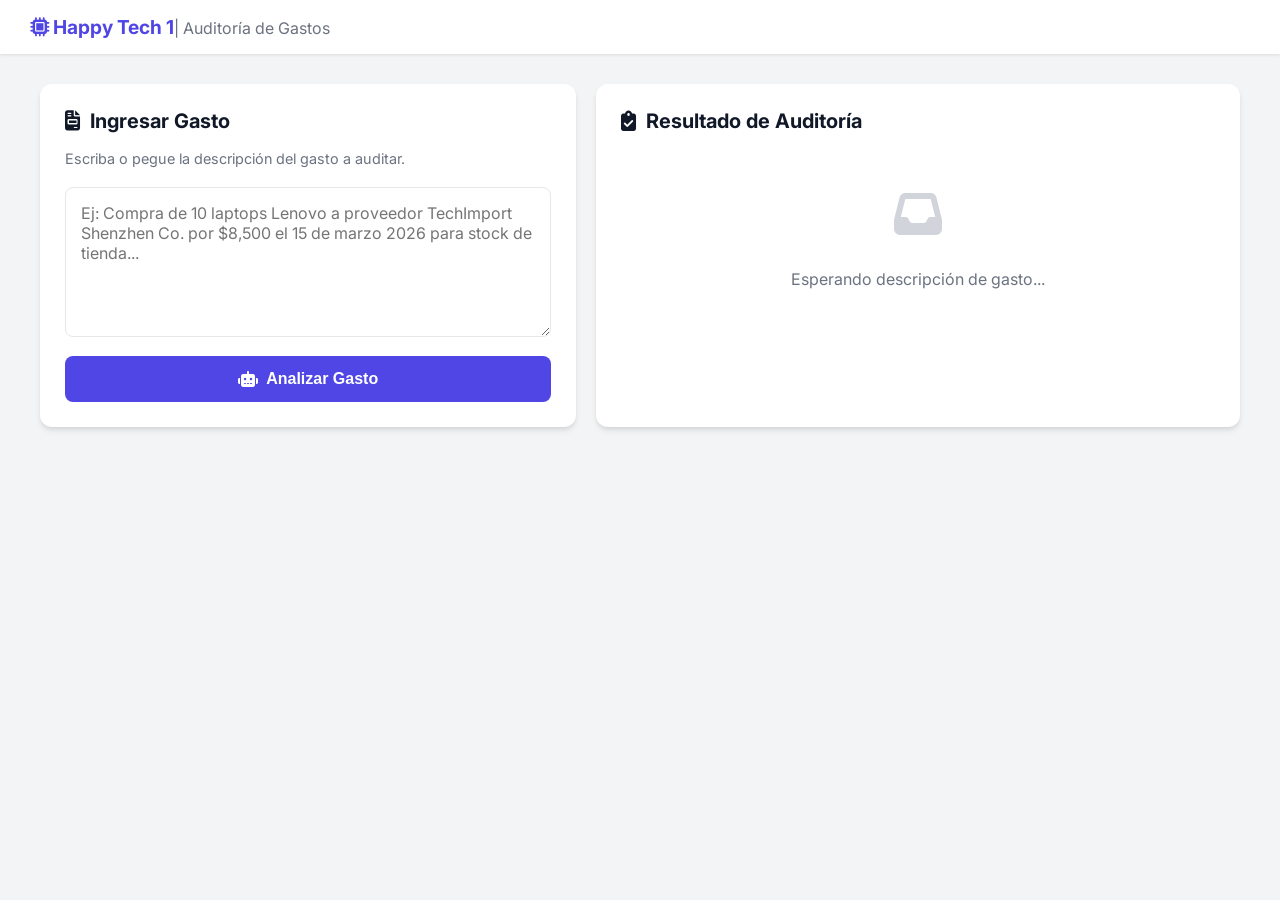
<file: daniel/prueba.html>
<!DOCTYPE html>
<html lang="es">
<head>
    <meta charset="UTF-8">
    <meta name="viewport" content="width=device-width, initial-scale=1.0">
    <title>Happy Tech - Auditor Contable</title>
    <!-- Fuente moderna -->
    <link href="https://fonts.googleapis.com/css2?family=Inter:wght@300;400;600;700&display=swap" rel="stylesheet">
    <!-- Iconos FontAwesome -->
    <link rel="stylesheet" href="https://cdnjs.cloudflare.com/ajax/libs/font-awesome/6.4.0/css/all.min.css">
    <link rel="stylesheet" href="prueba.css">
</head>
<body>
    <div class="navbar">
        <div class="logo">
            <i class="fas fa-microchip"></i> Happy Tech 1<span>| Auditoría de Gastos</span>
        </div>
    </div>

    <div class="container">
        <!-- Panel Izquierdo: Entrada de Datos -->
        <div class="panel panel-input">
            <h2><i class="fas fa-file-invoice"></i> Ingresar Gasto</h2>
            <p class="subtitle">Escriba o pegue la descripción del gasto a auditar.</p>
            
            <textarea id="gastoInput" placeholder="Ej: Compra de 10 laptops Lenovo a proveedor TechImport Shenzhen Co. por $8,500 el 15 de marzo 2026 para stock de tienda..."></textarea>
            
            <button id="procesarBtn">
                <i class="fas fa-robot"></i> Analizar Gasto
            </button>
        </div>

        <!-- Panel Derecho: Resultados -->
        <div class="panel panel-output">
            <h2><i class="fas fa-clipboard-check"></i> Resultado de Auditoría</h2>
            
            <div id="pantallaEspera" class="estado-vacio">
                <i class="fas fa-inbox fa-3x"></i>
                <p>Esperando descripción de gasto...</p>
            </div>

            <div id="loading" class="hidden loader-container">
                <div class="spinner"></div>
                <p>Aplicando reglas de cumplimiento y análisis...</p>
            </div>
            
            <div id="resultadoTarjeta" class="hidden">
                <!-- Banner de Estado -->
                <div class="status-banner" id="statusBanner">
                    <i id="statusIcon" class="fas fa-check-circle"></i>
                    <div class="status-text">
                        <span class="status-title" id="estadoBadge">APROBADO</span>
                        <span class="status-desc" id="notasVisual">Cumple con todas las políticas de compra.</span>
                    </div>
                </div>

                <!-- Cuadrícula visual de datos -->
                <div class="data-grid">
                    <div class="data-card">
                        <span class="data-label">Monto</span>
                        <span class="data-value" id="valMonto">-</span>
                    </div>
                    <div class="data-card">
                        <span class="data-label">Moneda</span>
                        <span class="data-value" id="valMoneda">-</span>
                    </div>
                    <div class="data-card">
                        <span class="data-label">Fecha</span>
                        <span class="data-value" id="valFecha">-</span>
                    </div>
                    <div class="data-card">
                        <span class="data-label">Rubro</span>
                        <span class="data-value" id="valRubro">-</span>
                    </div>
                    <div class="data-card full-width">
                        <span class="data-label">Proveedor</span>
                        <span class="data-value" id="valProveedor">-</span>
                    </div>
                    <div class="data-card full-width">
                        <span class="data-label">Concepto</span>
                        <span class="data-value" id="valConcepto">-</span>
                    </div>
                </div>

                <!-- JSON Técnico Acordeón -->
                <details class="json-details">
                    <summary><i class="fas fa-code"></i> Ver JSON Estricto</summary>
                    <pre id="jsonOutput"></pre>
                </details>
            </div>
        </div>
    </div>

    <script src="lg.js"></script>
</body>
</html>
</file>
<file: daniel/prueba.css>
:root {
    --bg-body: #f3f4f6;
    --bg-panel: #ffffff;
    --primary: #4f46e5;
    --primary-hover: #4338ca;
    --text-main: #111827;
    --text-muted: #6b7280;
    --border: #e5e7eb;
    
    /* Colores de Estado */
    --success-bg: #d1fae5;
    --success-text: #065f46;
    --warning-bg: #fef3c7;
    --warning-text: #92400e;
    --danger-bg: #fee2e2;
    --danger-text: #991b1b;
}

body {
    font-family: 'Inter', sans-serif;
    background-color: var(--bg-body);
    color: var(--text-main);
    margin: 0;
    padding: 0;
    box-sizing: border-box;
}

/* Barra de Navegación */
.navbar {
    background-color: var(--bg-panel);
    padding: 15px 30px;
    box-shadow: 0 1px 3px rgba(0,0,0,0.1);
    margin-bottom: 30px;
}

.logo {
    font-size: 1.2rem;
    font-weight: 700;
    color: var(--primary);
}

.logo span {
    color: var(--text-muted);
    font-weight: 400;
    font-size: 1rem;
}

/* Layout Principal */
.container {
    max-width: 1200px;
    margin: 0 auto;
    padding: 0 20px 40px 20px;
    display: grid;
    grid-template-columns: 1fr;
    gap: 20px;
}

@media (min-width: 768px) {
    .container {
        grid-template-columns: 1fr 1.2fr;
    }
}

/* Paneles */
.panel {
    background: var(--bg-panel);
    border-radius: 12px;
    padding: 25px;
    box-shadow: 0 4px 6px -1px rgba(0, 0, 0, 0.1), 0 2px 4px -1px rgba(0, 0, 0, 0.06);
}

.panel h2 {
    margin-top: 0;
    font-size: 1.25rem;
    display: flex;
    align-items: center;
    gap: 10px;
    color: var(--text-main);
}

.subtitle {
    color: var(--text-muted);
    font-size: 0.9rem;
    margin-bottom: 20px;
}

/* Formularios */
textarea {
    width: 100%;
    height: 150px;
    padding: 15px;
    border: 1px solid var(--border);
    border-radius: 8px;
    resize: vertical;
    font-family: inherit;
    font-size: 1rem;
    box-sizing: border-box;
    transition: all 0.3s;
}

textarea:focus {
    outline: none;
    border-color: var(--primary);
    box-shadow: 0 0 0 3px rgba(79, 70, 229, 0.2);
}

button {
    width: 100%;
    padding: 14px;
    background-color: var(--primary);
    color: white;
    border: none;
    border-radius: 8px;
    font-size: 1rem;
    font-weight: 600;
    margin-top: 15px;
    cursor: pointer;
    transition: background 0.3s;
    display: flex;
    justify-content: center;
    align-items: center;
    gap: 8px;
}

button:hover { background-color: var(--primary-hover); }
button:disabled { background-color: #9ca3af; cursor: not-allowed; }

/* Estados Inicial y Carga */
.estado-vacio {
    text-align: center;
    color: var(--text-muted);
    padding: 40px 0;
}

.estado-vacio i { color: #d1d5db; margin-bottom: 15px; }

.loader-container {
    text-align: center;
    padding: 40px 0;
    color: var(--primary);
}

.spinner {
    border: 4px solid rgba(79, 70, 229, 0.2);
    border-top: 4px solid var(--primary);
    border-radius: 50%;
    width: 40px;
    height: 40px;
    animation: spin 1s linear infinite;
    margin: 0 auto 15px auto;
}

@keyframes spin { 0% { transform: rotate(0deg); } 100% { transform: rotate(360deg); } }
.hidden { display: none !important; }

/* Banner de Estado */
.status-banner {
    display: flex;
    align-items: center;
    gap: 15px;
    padding: 15px 20px;
    border-radius: 8px;
    margin-bottom: 20px;
}

.status-banner i { font-size: 2rem; }
.status-text { display: flex; flex-direction: column; }
.status-title { font-weight: 700; font-size: 1.1rem; }
.status-desc { font-size: 0.85rem; margin-top: 4px; line-height: 1.4; }

/* Modificadores de Banner */
.banner-aprobado { background-color: var(--success-bg); color: var(--success-text); border: 1px solid #a7f3d0; }
.banner-alerta { background-color: var(--warning-bg); color: var(--warning-text); border: 1px solid #fde68a; }
.banner-rechazado { background-color: var(--danger-bg); color: var(--danger-text); border: 1px solid #fecaca; }

/* Cuadrícula de Datos */
.data-grid {
    display: grid;
    grid-template-columns: 1fr 1fr;
    gap: 15px;
    margin-bottom: 20px;
}

.data-card {
    background: var(--bg-body);
    padding: 12px 15px;
    border-radius: 8px;
    border: 1px solid var(--border);
}

.full-width { grid-column: 1 / -1; }

.data-label {
    display: block;
    font-size: 0.75rem;
    text-transform: uppercase;
    color: var(--text-muted);
    font-weight: 600;
    margin-bottom: 5px;
}

.data-value {
    font-size: 1rem;
    font-weight: 500;
    color: var(--text-main);
    word-break: break-word;
}

/* Acordeón JSON */
.json-details {
    background: #1e1e1e;
    border-radius: 8px;
    overflow: hidden;
}

.json-details summary {
    background: #2d2d2d;
    color: #fff;
    padding: 12px 15px;
    cursor: pointer;
    font-size: 0.9rem;
    font-weight: 600;
}

.json-details summary:hover { background: #3d3d3d; }
.json-details summary i { margin-right: 8px; }

pre {
    margin: 0;
    padding: 15px;
    color: #9cdcfe;
    font-family: 'Courier New', Courier, monospace;
    font-size: 0.85rem;
    overflow-x: auto;
}
</file>
